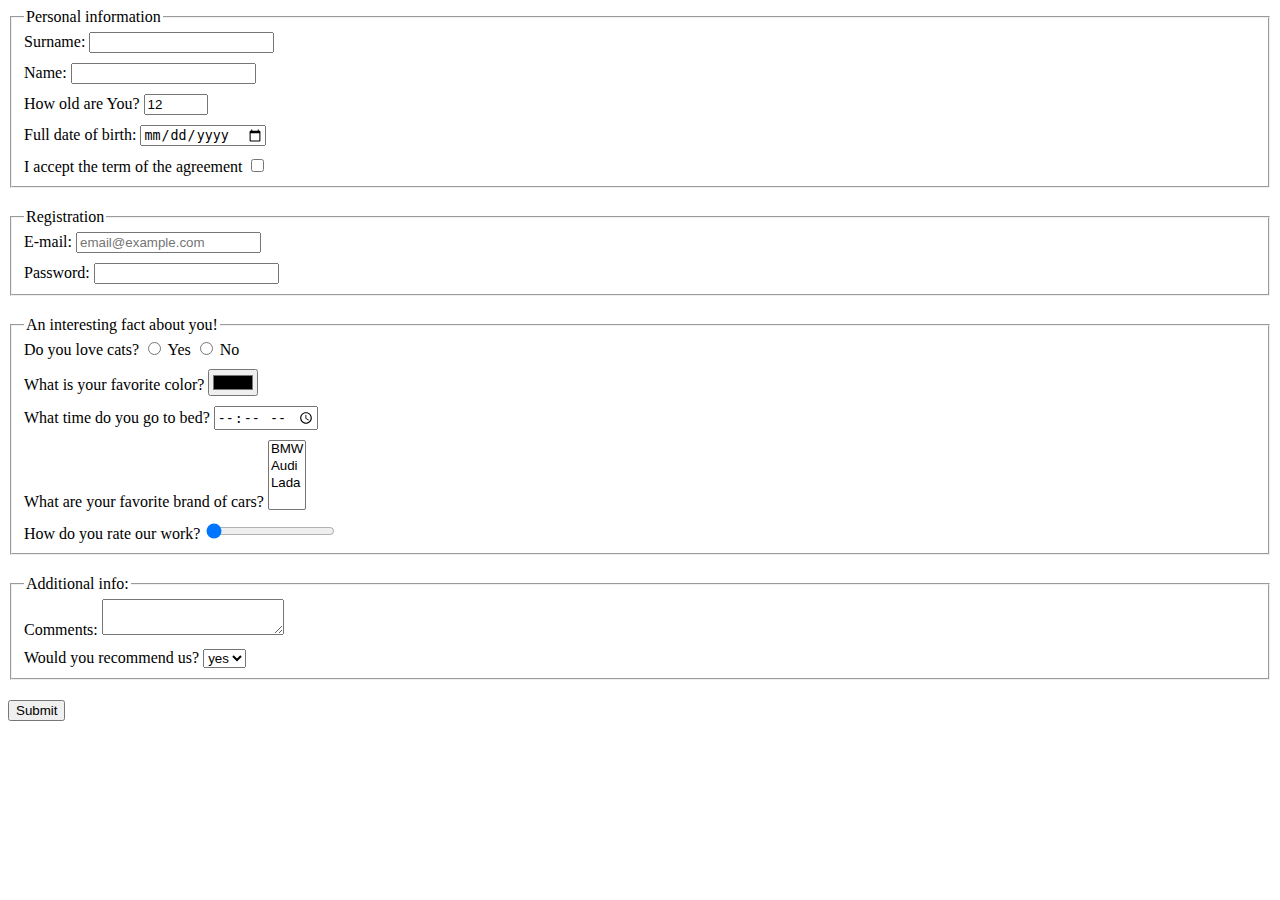
<file: index.html>
<!doctype html><html lang="en"><head><meta charset="UTF-8"><meta name="viewport" content="width=device-width, user-scalable=no, initial-scale=1.0, maximum-scale=1.0, minimum-scale=1.0"><meta http-equiv="X-UA-Compatible" content="ie=edge"><title>HTML Form</title><link rel="stylesheet" href="style.04fe0add.css"></head><body> <script type="text/javascript" src="main.e97352c4.js"></script> <form action="https://mate-academy-form-lesson.herokuapp.com/create-application" method="post"> <fieldset class="group"> <legend>Personal information</legend> <label class="input"> Surname: <input type="text" name="surname" autocomplete="off"> </label> <label class="input"> Name: <input type="text" id="name" name="name" autocomplete="off" required> </label> <label class="input"> How old are You? <input type="number" name="age" min="1" max="100" value="12"> </label> <label class="input"> Full date of birth: <input type="date" name="birthday"> </label> <label class="input lastinput"> I accept the term of the agreement <input type="checkbox" name="agree"> </label> </fieldset> <fieldset class="group"> <legend>Registration</legend> <label class="input"> E-mail: <input type="email" name="email" placeholder="email@example.com" required> </label> <label class="input lastinput"> Password: <input type="password" name="password" minlength="6"> </label> </fieldset> <fieldset class="group"> <legend>An interesting fact about you!</legend> <div class="input"> Do you love cats? <label> <input type="radio" name="yes"> Yes </label> <label> <input type="radio" name="no"> No </label> </div> <label class="input"> What is your favorite color? <input type="color" name="favcolor"> </label> <label class="input"> What time do you go to bed? <input type="time"> </label> <div class="input"> <label> What are your favorite brand of cars? <select name="favcar" size="4" multiple> <option value="BMW">BMW</option> <option value="Audi">Audi</option> <option value="Lada">Lada</option> </select> </label> </div> <label class="input lastinput"> How do you rate our work? <input type="range" name="rating" value="0"> </label> </fieldset> <fieldset class="group"> <legend>Additional info:</legend> <div class="input"> <label> Comments: <textarea name="comment" cols="20" rows="2" maxlength="100">
            </textarea> </label> </div> <label class="input lastinput"> Would you recommend us? <select name="recommend"> <option value="yes">yes</option> <option value="no">no</option> </select> </label> </fieldset> <button type="submit">Submit </button> </form> </body></html>
</file>
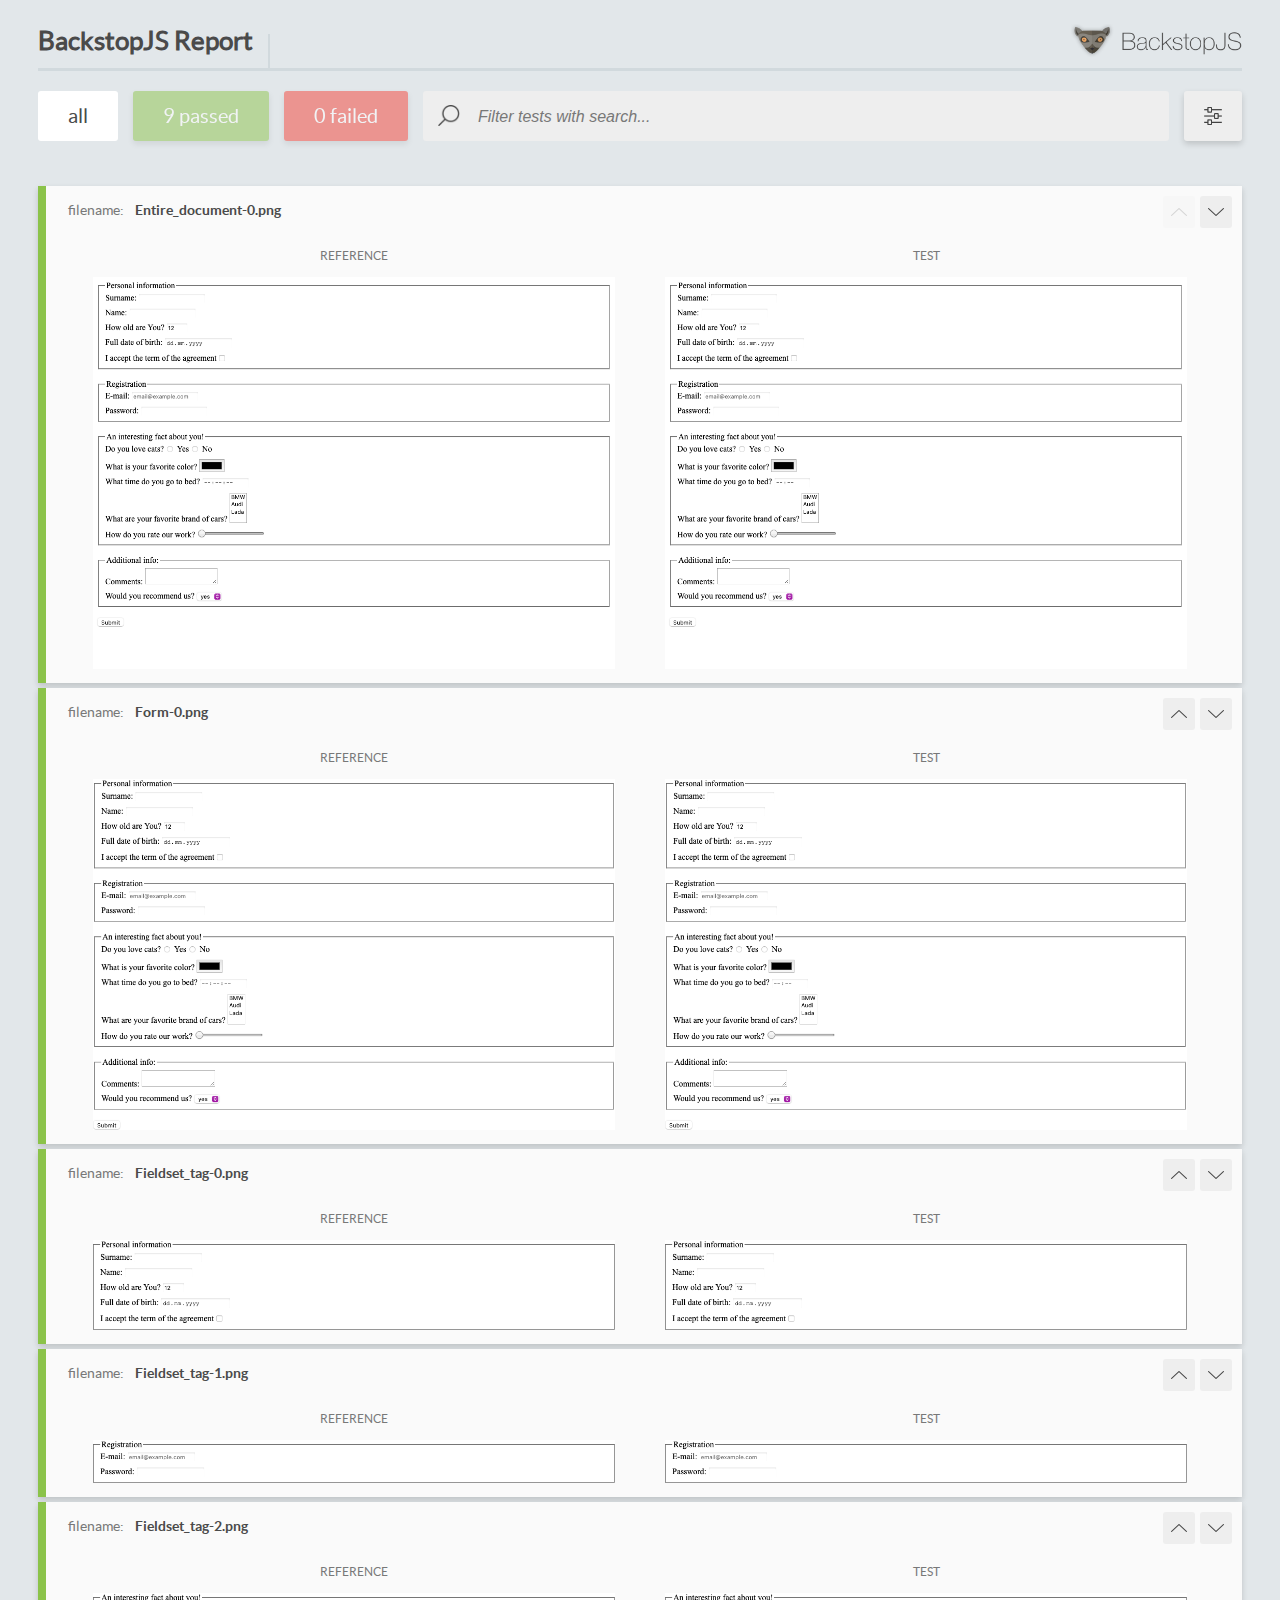
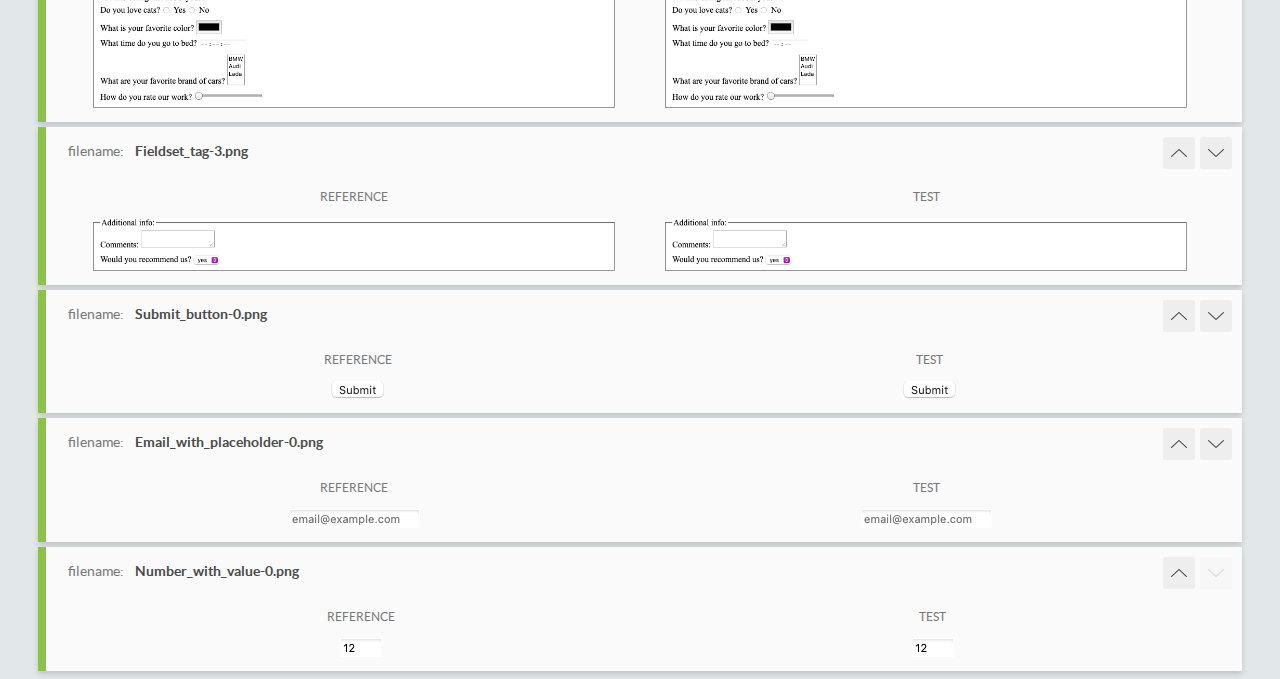
<file: report/html_report/index.html>
<!DOCTYPE html>
<html>
  <head>
    <meta charset="utf-8">
    <title>BackstopJS Report</title>

    <style>
      @font-face {
          font-family: 'latoregular';
          src: url('./assets/fonts/lato-regular-webfont.woff2') format('woff2'),
              url('./assets/fonts/lato-regular-webfont.woff') format('woff');
          font-weight: 400;
          font-style: normal;
      }
      @font-face {
          font-family: 'latobold';
          src: url('./assets/fonts/lato-bold-webfont.woff2') format('woff2'),
              url('./assets/fonts/lato-bold-webfont.woff') format('woff');
          font-weight: 700;
          font-style: normal;
      }

      .ReactModal__Body--open {
          overflow: hidden;
      }
      .ReactModal__Body--open .header {
        display: none;
      }

    </style>
  </head>
  <body style="background-color: #E2E7EA">
    <div id="root">

    </div>
    <script type="text/javascript">
      function report (report) { // eslint-disable-line no-unused-vars
        window.tests = report;
      }
    </script>
    <script type="text/javascript" src="config.js"></script>
    <script type="text/javascript" src="index_bundle.js"></script>
  </body>
</html>
</file>
<file: style.04fe0add.css>
.input{margin:0 0 10px;display:flow-root}.group{margin-bottom:20px}.lastinput{margin:0}
/*# sourceMappingURL=style.04fe0add.css.map */
</file>
